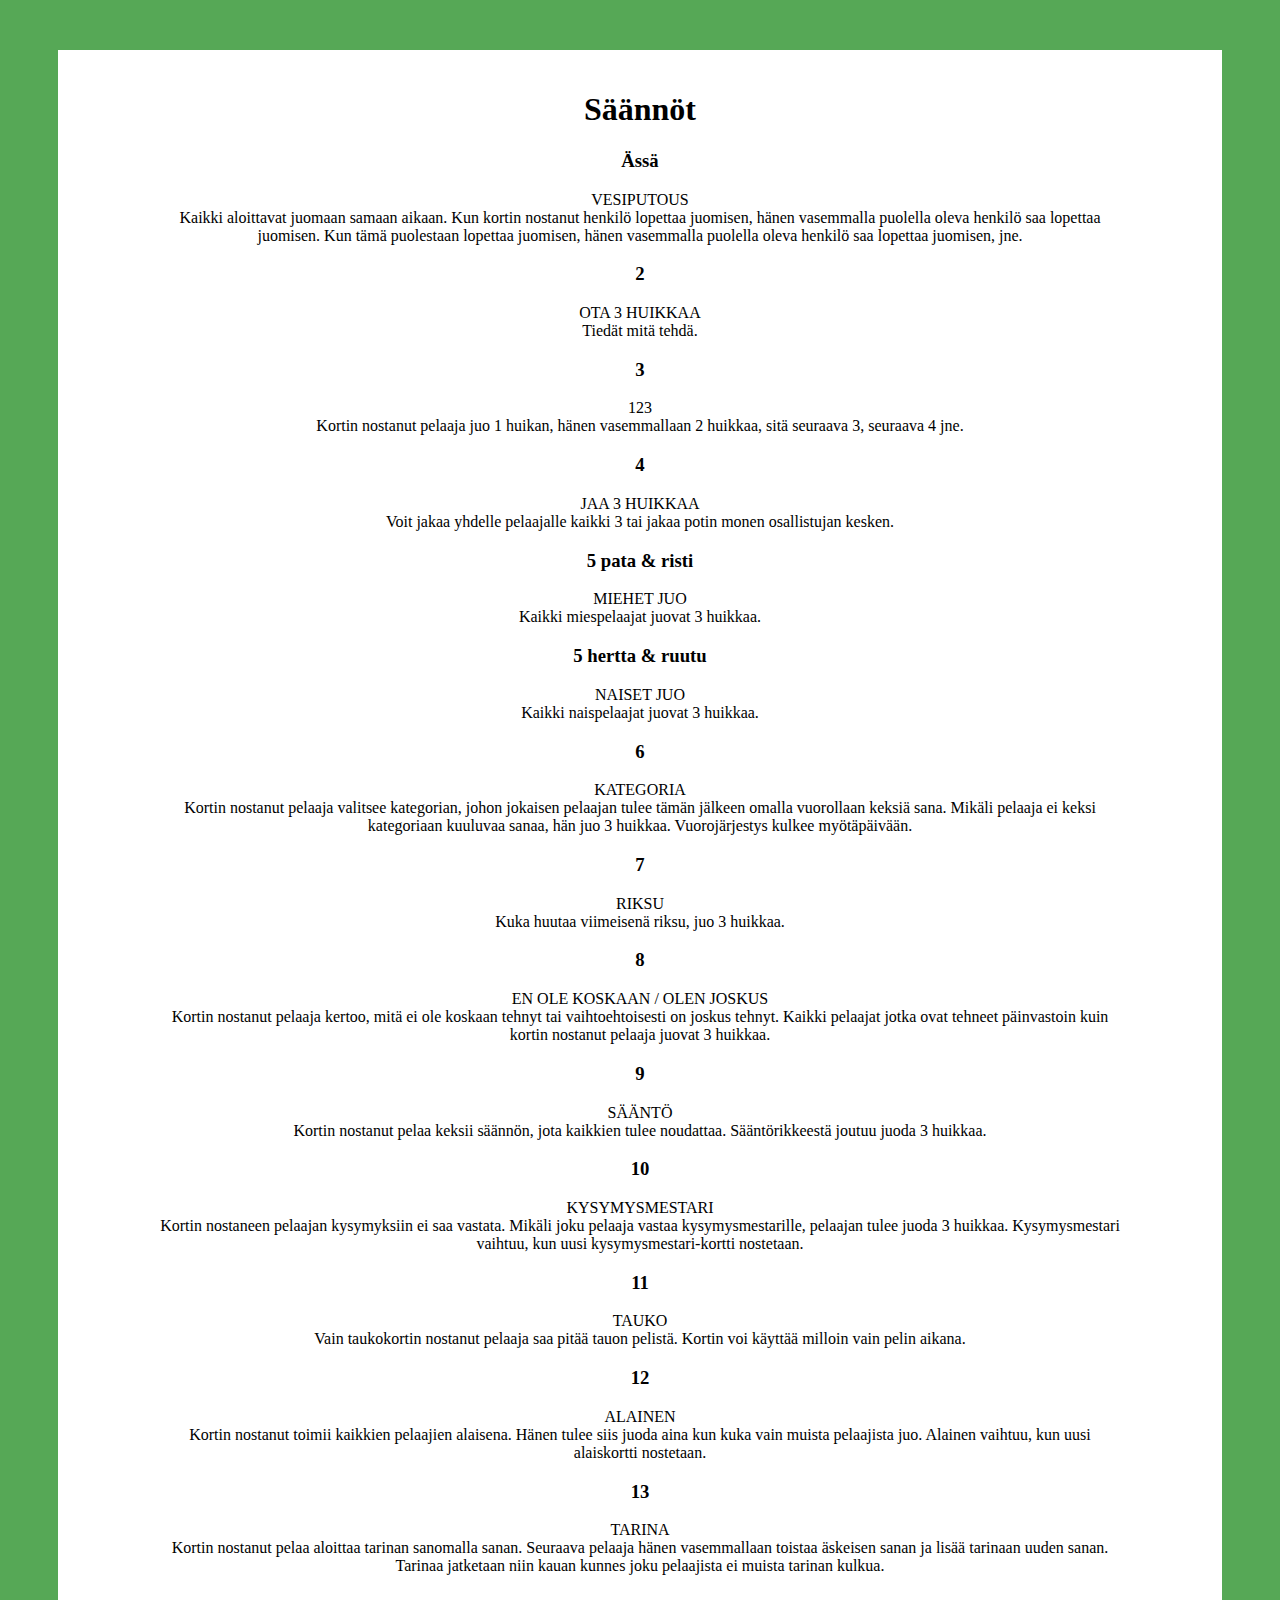
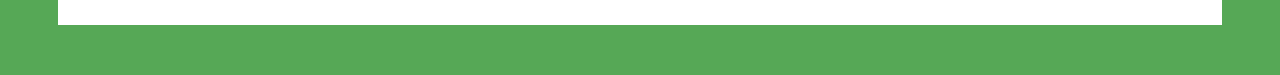
<file: saannot.html>
<!DOCTYPE html>
<html>
<head>
    <title>Riksupeli</title>
    <link rel="stylesheet" media="screen and (min-width: 700px)" href="tyyli2.css">
    <link rel="stylesheet" media="screen and (max-width: 699px)" href="tyyli2pieni.css">
</head>
<body>
    <div id="tausta">
        
    <h1>Säännöt</h1>

    <h3>Ässä</h3>
            VESIPUTOUS<br>
            Kaikki aloittavat juomaan samaan aikaan. Kun kortin nostanut henkilö lopettaa juomisen, hänen vasemmalla puolella oleva henkilö saa lopettaa juomisen. Kun tämä puolestaan lopettaa juomisen, hänen vasemmalla puolella oleva henkilö saa lopettaa juomisen, jne.
        
    <h3>2</h3>
            OTA 3 HUIKKAA<br>
            Tiedät mitä tehdä.
        
    <h3>3</h3>
            123<br>
            Kortin nostanut pelaaja juo 1 huikan, hänen vasemmallaan 2 huikkaa, sitä seuraava 3, seuraava 4 jne.
        
    <h3>4</h3>
            JAA 3 HUIKKAA<br>
            Voit jakaa yhdelle pelaajalle kaikki 3 tai jakaa potin monen osallistujan kesken.
        
    <h3>5 pata & risti</h3>
            MIEHET JUO<br>
            Kaikki miespelaajat juovat 3 huikkaa.
        
    <h3>5 hertta & ruutu</h3>
            NAISET JUO<br>
            Kaikki naispelaajat juovat 3 huikkaa.
        
    <h3>6</h3>
            KATEGORIA<br>
            Kortin nostanut pelaaja valitsee kategorian, johon jokaisen pelaajan tulee tämän jälkeen omalla vuorollaan keksiä sana. Mikäli pelaaja ei keksi kategoriaan kuuluvaa sanaa, hän juo 3 huikkaa. Vuorojärjestys kulkee myötäpäivään.
        
    <h3>7</h3>
            RIKSU<br>
            Kuka huutaa viimeisenä riksu, juo 3 huikkaa.
        
    <h3>8</h3>
            EN OLE KOSKAAN / OLEN JOSKUS<br>
            Kortin nostanut pelaaja kertoo, mitä ei ole koskaan tehnyt tai vaihtoehtoisesti on joskus tehnyt. Kaikki pelaajat jotka ovat tehneet päinvastoin kuin kortin nostanut pelaaja juovat 3 huikkaa.
        
    <h3>9</h3>
            SÄÄNTÖ<br>
            Kortin nostanut pelaa keksii säännön, jota kaikkien tulee noudattaa. Sääntörikkeestä joutuu juoda 3 huikkaa.
        
    <h3>10</h3>
            KYSYMYSMESTARI<br>
            Kortin nostaneen pelaajan kysymyksiin ei saa vastata. Mikäli joku pelaaja vastaa kysymysmestarille, pelaajan tulee juoda 3 huikkaa. Kysymysmestari vaihtuu, kun uusi kysymysmestari-kortti nostetaan.
        
    <h3>11</h3>
            TAUKO<br>
            Vain taukokortin nostanut pelaaja saa pitää tauon pelistä. Kortin voi käyttää milloin vain pelin aikana.
        
    <h3>12</h3>
            ALAINEN<br>
            Kortin nostanut toimii kaikkien pelaajien alaisena. Hänen tulee siis juoda aina kun kuka vain muista pelaajista juo. Alainen vaihtuu, kun uusi alaiskortti nostetaan.
        
    <h3>13</h3>
            TARINA<br>
            Kortin nostanut pelaa aloittaa tarinan sanomalla sanan. Seuraava pelaaja hänen vasemmallaan toistaa äskeisen sanan ja lisää tarinaan uuden sanan. Tarinaa jatketaan niin kauan kunnes joku pelaajista ei muista tarinan kulkua.   
    </div>

</body>
</html>
</file>
<file: tyyli2.css>
body{
    background-color: rgb(86, 168, 86);
}

#tausta{
    background-color: white;
    margin-left: 50px;
    margin-right: 50px;
    margin-top: 50px;
    margin-bottom: 50px;
    text-align: center;
    padding-top: 20px;
    padding-bottom: 50px;
    padding-left: 100px;
    padding-right: 100px;
}
</file>
<file: tyyli2pieni.css>
body{
    background-color: rgb(86, 168, 86);
}

#tausta{
    background-color: white;
    margin-left: 20px;
    margin-right: 20px;
    text-align: center;
    padding-top: 20px;
    padding-bottom: 40px;
    padding-left: 40px;
    padding-right: 40px;
}
</file>
